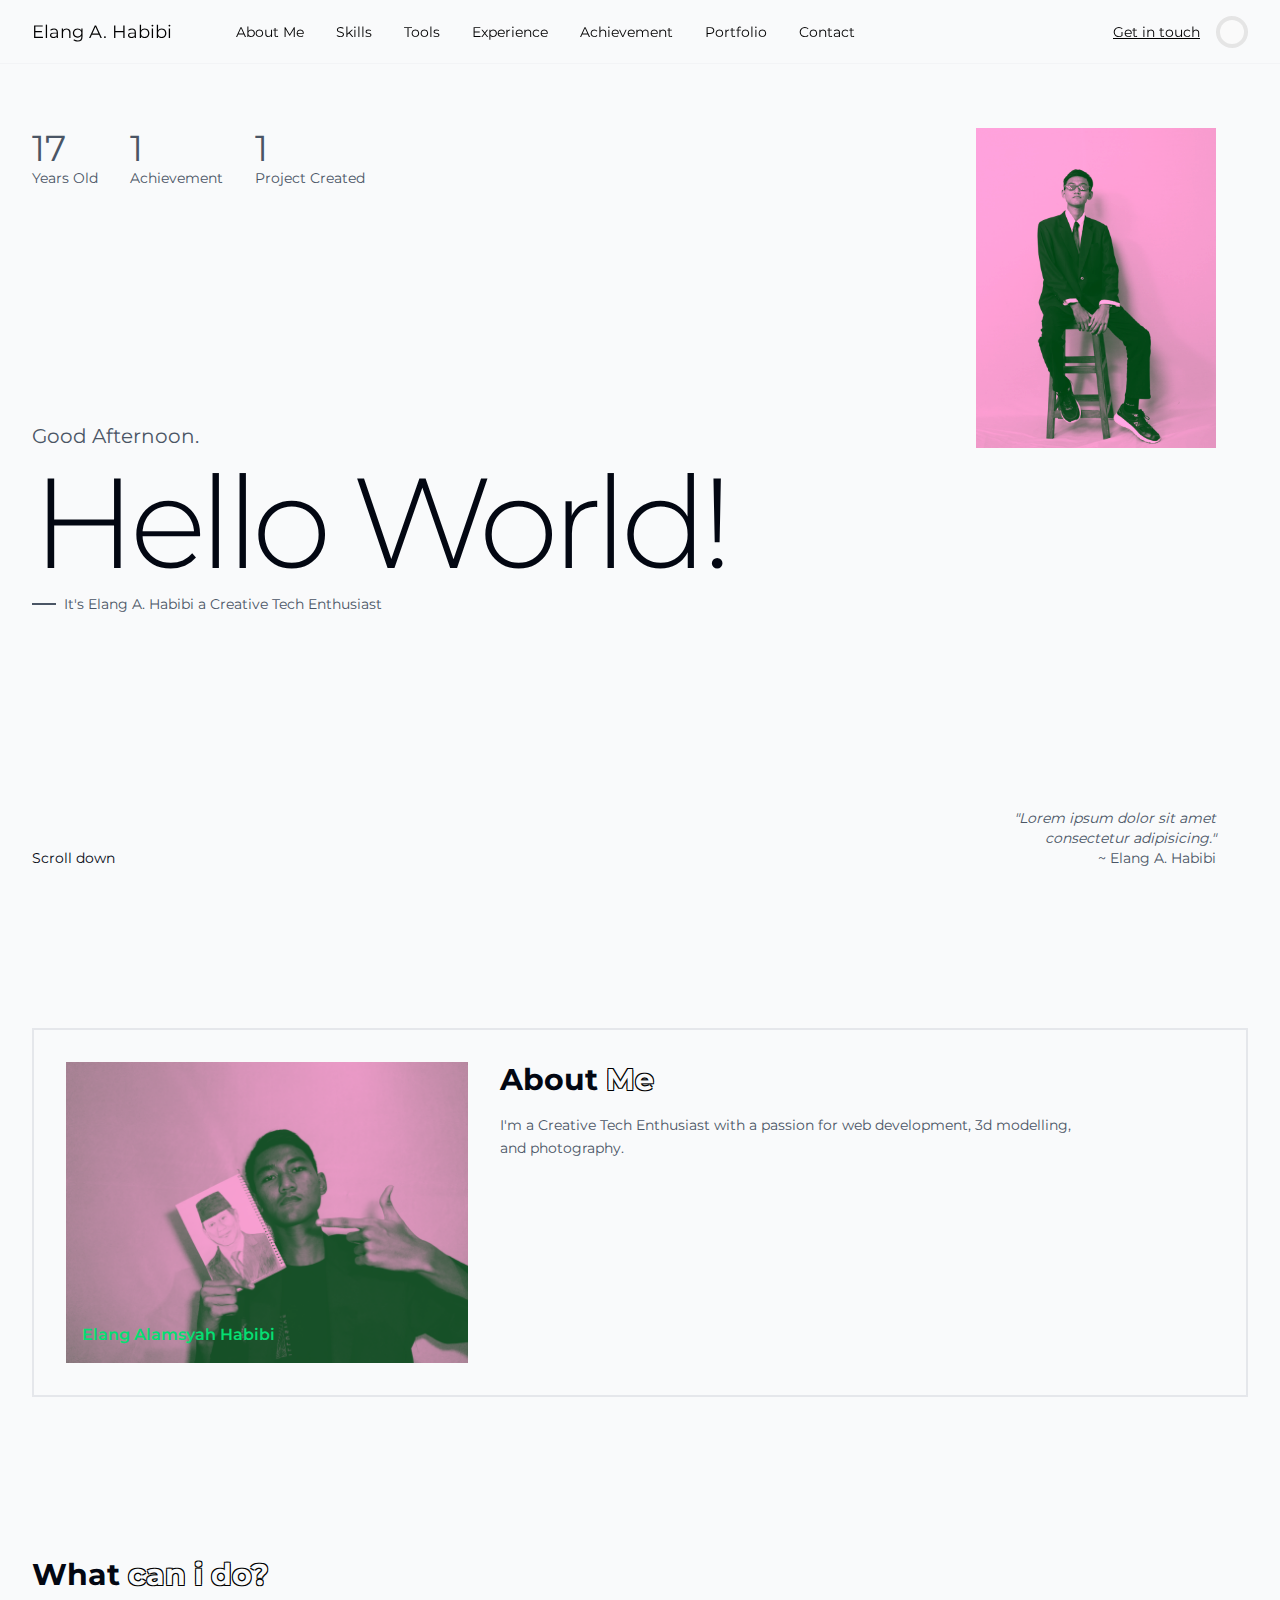
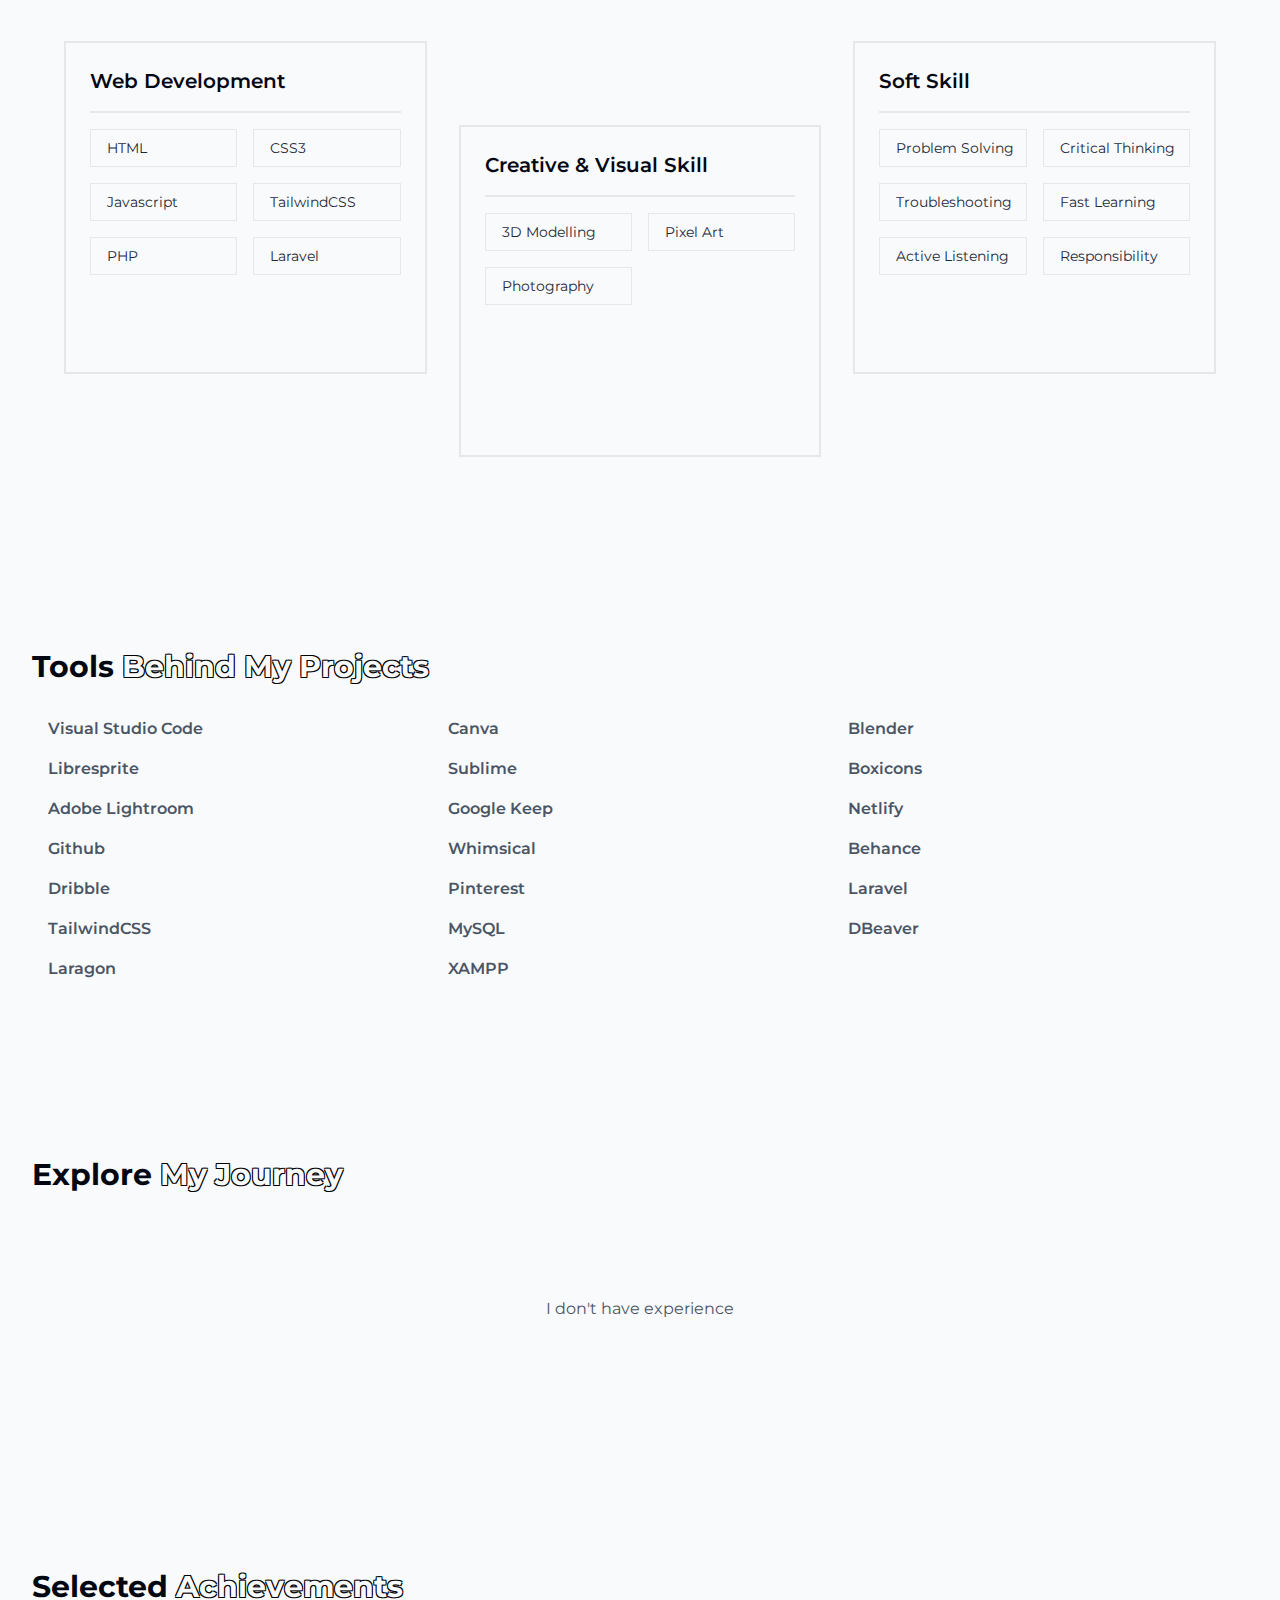
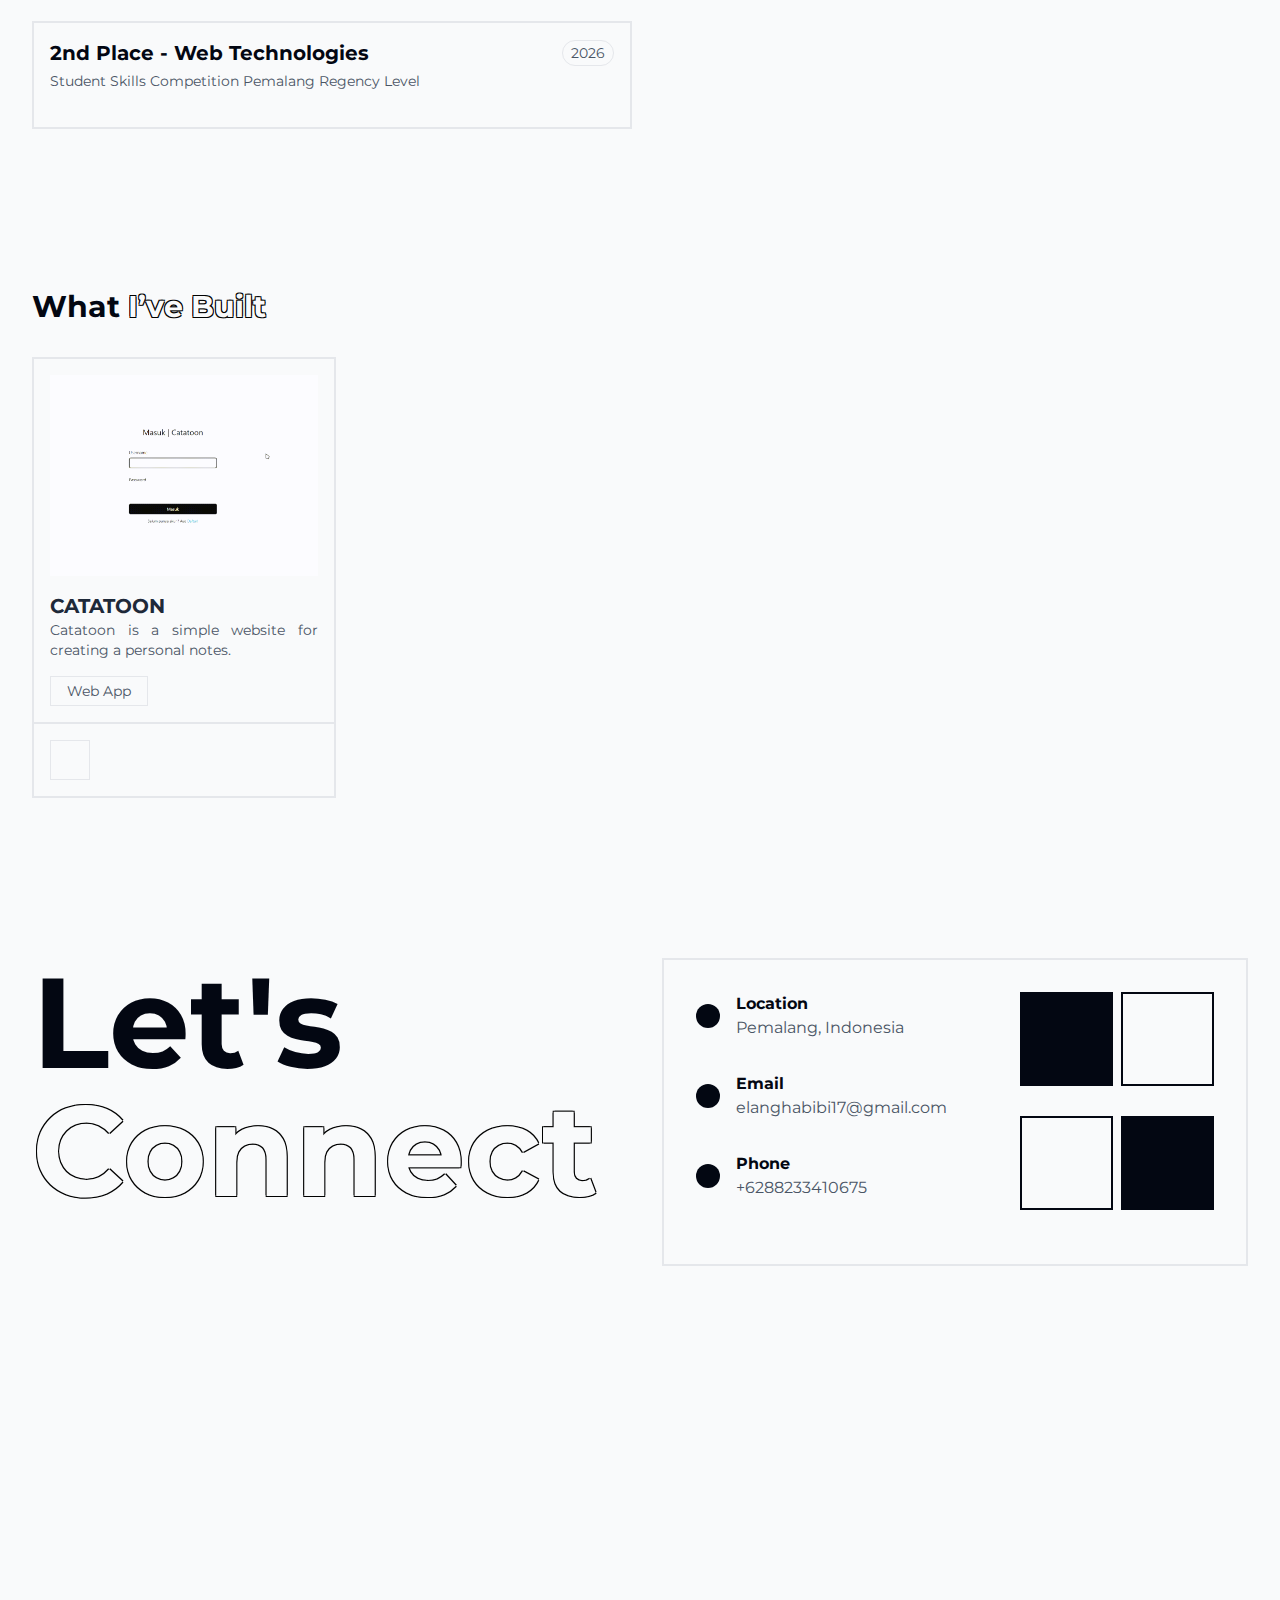
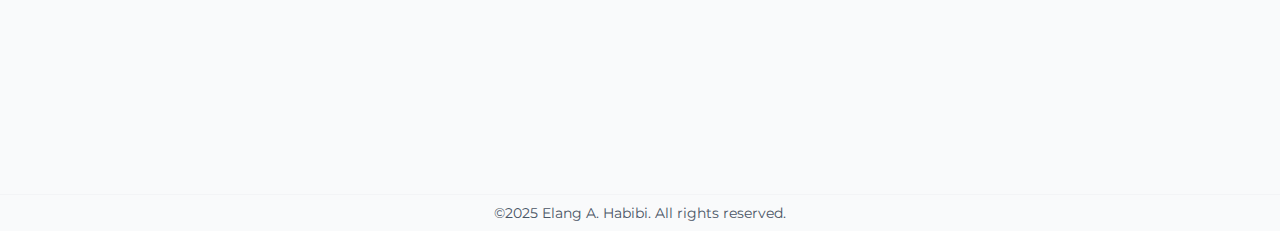
<file: index.html>
<!DOCTYPE html>
<html lang="en" class="scroll-smooth dark">
  <head>
    <meta charset="UTF-8" />
    <meta name="viewport" content="width=device-width, initial-scale=1.0" />
    <title>Portfolio | Elang Alamsyah Habibi</title>
    <link rel="stylesheet" href="./src/css/style.css" />
    <link
      rel="shortcut icon"
      href="./src/images/icon/favicon.ico"
      type="image/x-icon"
    />
    <link
      href="https://cdn.boxicons.com/3.0.6/fonts/basic/boxicons.min.css"
      rel="stylesheet"
    />
    <link
      href="https://cdn.boxicons.com/3.0.6/fonts/brands/boxicons-brands.min.css"
      rel="stylesheet"
    />
    <meta
      name="description"
      content="Portfolio Elang Alamsyah Habibi, a Creative Tech Enthusiast with a passion for web development,
      design, and photography. See my work here!"
    />
    <meta
      name="keywords"
      content="Portfolio Elang Alamsyah Habibi, Web Front End Developer, Elang Alamsyah Habibi, Elang Habibi, Elang A. Habibi, Elang, Portfolio, SMKN 1 Pemalang"
    />
    <meta name="author" content="Elang Alamsyah Habibi" />

    <!-- Open Graph -->
    <meta property="og:title" content="Elang Alamsyah Habibi">
    <meta property="og:description" content="Portfolio Elang Alamsyah Habibi, a Creative Tech Enthusiast with a passion for web development,
      design, and photography. See my work here!">
    <meta property="og:image" content="https://elanghabibi.netlify.app/src/images/elang-about.png">
    <meta property="og:url" content="https://elanghabibi.netlify.app">
    <meta property="og:type" content="website">
    <meta property="og:site_name" content="Elang Alamsyah Habibi">
  </head>
  <body class="bg-gray-50 dark:bg-gray-950 font-montserrat">
    <header
      class="fixed top-0 left-0 bg-gray-50/50 dark:bg-gray-950/50 dark:text-gray-50 backdrop-blur-xl flex w-full h-16"
      style="z-index: 100"
    >
      <div
        class="flex items-center justify-between w-full px-8 py-2 border-b border-gray-100 dark:border-gray-900"
      >
        <div class="flex items-center gap-16">
          <a href="#" class="text-lg"><h1>Elang A. Habibi</h1></a>
          <nav class="text-sm max-lg:hidden">
            <ul class="flex gap-8">
              <li><a href="#aboutMe" class="nav-link">About Me</a></li>
              <li><a href="#skills" class="nav-link">Skills</a></li>
              <li><a href="#tools" class="nav-link">Tools</a></li>
              <li><a href="#experience" class="nav-link">Experience</a></li>
              <li><a href="#achievement" class="nav-link">Achievement</a></li>
              <li><a href="#portfolio" class="nav-link">Portfolio</a></li>
              <li><a href="#contact" class="nav-link">Contact</a></li>
            </ul>
          </nav>
        </div>
        <div class="flex items-center gap-4">
          <a href="https://wa.me/6288233410675?text=Hi%20Elang!%2C%20I%20just%20visited%20your%20portfolio%20and%20Iam%20interested%20in%20learning%20more%20about%20your%20work!" target="_blank" class="flex w-fit items-center max-lg:hidden"
            ><p class="text-sm underline">Get in touch</p>
            <i class="bx bx-arrow-up-right-stroke text-xl"></i>
          </a>
          <button
            class="h-8 w-8 max-md:w-6 max-md:h-6 bg-neutral-200 dark:bg-neutral-600 rounded-full p-1 flex items-center justify-center relative cursor-pointer"
            id="toggleTheme"
          >
            <span
              class="flex items-center justify-center w-6 max-md:w-5 aspect-square bg-neutral-50 dark:bg-neutral-950 rounded-full"
              id="toggleCircle"
            ></span>
          </button>
          <button
            class="hidden max-lg:flex text-xl cursor-pointer"
            onclick="toggleMenu()"
          >
            <i class="bx bx-menu"></i>
          </button>
        </div>
      </div>
    </header>

    <!-- Nav Mobile -->
    <nav id="navMobile">
      <ul class="flex flex-col items-center gap-4 text-lg py-4">
        <li><a href="#aboutMe" class="nav-link">About Me</a></li>
        <li><a href="#skills" class="nav-link">Skills</a></li>
        <li><a href="#tools" class="nav-link">Tools</a></li>
        <li><a href="#experience" class="nav-link">Experience</a></li>
        <li><a href="#achievement" class="nav-link">Achievement</a></li>
        <li><a href="#portfolio" class="nav-link">Portfolio</a></li>
        <li><a href="#contact" class="nav-link">Contact</a></li>
      </ul>
    </nav>

    <main class="w-full flex flex-col gap-8">
      <!-- Hero Section -->
      <section
        class="w-full h-screen max-lg:h-fit px-8 max-lg:px-4 pt-16 flex max-lg:flex-col"
      >
        <div
          class="flex flex-col justify-between h-full py-8 max-lg:py-4 w-75/100 max-lg:w-full max-lg:gap-8"
        >
          <div class="flex gap-8 items-center w-fit">
            <div>
              <h3
                id="myAge"
                class="flex items-start relative text-4xl dark:text-gray-400 text-gray-600"
              >
                0
              </h3>
              <p class="text-gray-600 dark:text-gray-400 text-sm max-md:text-[12px]">Years Old</p>
            </div>
            <div>
              <h3
                class="flex items-start relative text-4xl dark:text-gray-400 text-gray-600"
              >
                <span id="achievementCount">0</span>
              </h3>
              <p class="text-gray-600 dark:text-gray-400 text-sm max-md:text-[12px]">
                Achievement
              </p>
            </div>
            <div>
              <h3
                class="flex items-start relative text-4xl dark:text-gray-400 text-gray-600"
              >
                <span id="projectCount">0</span>
              </h3>
              <p class="text-gray-600 dark:text-gray-400 text-sm max-md:text-[12px]">
                Project Created
              </p>
            </div>
          </div>

          <div class="w-fit flex flex-col gap-2">
            <h3 class="text-xl text-gray-600 dark:text-gray-400">
              Good <span id="ketWaktu"></span>.
            </h3>
            <h2
              class="text-9xl tracking-tighter font-light max-lg:text-8xl text-gray-950 dark:text-gray-50"
            >
              <span>Hello</span>
              <span class="inline max-lg:block">World!</span>
            </h2>
            <div
              class="relative before:content-[''] before:w-6 max-md:before:w-3 before:h-0.5 before:bg-gray-600 dark:before:bg-gray-400 before:absolute before:left-0 before:top-1/2 before:-translate-y-1/2 w-full"
            >
              <p class="ml-8 max-md:ml-4 text-sm max-md:text-[12px] text-gray-600 dark:text-gray-400">
                It's Elang A. Habibi a Creative Tech Enthusiast
              </p>
            </div>
          </div>

          <div
            class="flex gap-1 items-center w-fit max-lg:hidden text-gray-950 dark:text-gray-50"
          >
            <p class="text-sm">Scroll down</p>
            <i class="bx bx-arrow-down-stroke text-xl"></i>
          </div>
        </div>

        <div
          class="w-25/100 p-8 flex flex-col justify-between max-lg:w-full max-lg:p-4 max-lg:gap-4"
        >
          <div class="w-full contrast-125">
            <div class="w-full aspect-[3/4] overflow-hidden image-hover">
              <img
                class="w-full h-full object-cover"
                src="./src/images/elang-profile.png"
                alt="Photo Elang Alamsyah Habibi"
              />
            </div>
          </div>
          <div
            class="w-full text-right text-sm max-md:text-[12px] text-gray-600 dark:text-gray-400 max-lg:text-left"
          >
            <p>
              <i
                >&quot;Lorem ipsum dolor sit amet consectetur
                adipisicing.&quot;</i
              ><br />~ Elang A. Habibi
            </p>
          </div>
        </div>
      </section>
      <!-- End Hero Section -->

      <!-- About Me -->
      <section
        id="aboutMe"
        class="w-full h-fit p-8 max-lg:p-4 flex items-center"
      >
        <div
          class="w-fit h-fit flex p-8 max-lg:p-4 border-2 border-gray-200 dark:border-gray-900 gap-8 max-lg:flex-col max-lg:w-full"
        >
          <div
            class="w-35/100 h-fit aspect-[4/3] overflow-hidden relative max-lg:w-full image-hover"
          >
            <img
              class="w-full h-full object-cover"
              src="./src/images/elang-about.png"
              alt=""
            />
            <p class="absolute bottom-4 left-4 text-green-400 font-semibold">
              Elang Alamsyah Habibi
            </p>
          </div>

          <div class="flex flex-col gap-4 max-lg:gap-2 w-5/10 max-lg:w-full">
            <h3 class="text-3xl max-md:text-2xl font-bold">
              <span class="text-gray-950 dark:text-gray-50"> About </span>
              <span
                class="text-shadow-outline-1-light dark:text-shadow-outline-1-dark text-gray-50 dark:text-gray-950"
                >Me</span
              >
            </h3>
            <p
              class="w-full text-sm max-md:text-[12px] text-gray-600 dark:text-gray-400 leading-relaxed"
            >
              I'm a Creative Tech Enthusiast with a passion for web development,
              3d modelling, and photography.
            </p>
          </div>
        </div>
      </section>
      <!-- End About Me -->

      <!-- Skills -->
      <section
        id="skills"
        class="w-full h-fit p-8 flex items-center max-lg:p-4"
      >
        <div class="flex flex-col gap-4 w-full">
          <h3 class="text-3xl max-md:text-2xl font-bold">
            <span class="text-gray-950 dark:text-gray-50">What</span>
            <span
              class="text-shadow-outline-1-light dark:text-shadow-outline-1-dark text-gray-50 dark:text-gray-950"
              >can i do?</span
            >
          </h3>
          <div
            class="w-full h-120 max-lg:h-fit gap-8 p-8 max-lg:p-4 max-lg:gap-4 grid grid-cols-3 max-lg:grid-cols-1"
          >
            <!-- SKills 1 -->
            <div class="skills-card__container">
              <div class="skills-card">
                <h4 class="skills-card__title">Web Development</h4>
                <ul class="skills-card__list">
                  <li class="skill-box">
                    <i class="bxl bx-html5 text-xl"></i>
                    <p class="text-sm">HTML</p>
                  </li>
                  <li class="skill-box">
                    <i class="bxl bx-css3 text-xl"></i>
                    <p class="text-sm">CSS3</p>
                  </li>
                  <li class="skill-box">
                    <i class="bxl bx-javascript text-xl"></i>
                    <p class="text-sm">Javascript</p>
                  </li>
                  <li class="skill-box">
                    <i class="bxl bx-tailwind-css text-xl"></i>
                    <p class="text-sm">TailwindCSS</p>
                  </li>
                  <li class="skill-box">
                    <i class="bxl bx-php text-xl"></i>
                    <p class="text-sm">PHP</p>
                  </li>
                  <li class="skill-box">
                    <i class="bxl bx-laravel text-xl"></i>
                    <p class="text-sm">Laravel</p>
                  </li>
                </ul>
              </div>
            </div>
            <!-- End Skills 1 -->

            <!-- Skills 2 -->
            <div class="skills-card__container">
              <div class="skills-card">
                <h4 class="skills-card__title">Creative & Visual Skill</h4>
                <ul class="skills-card__list">
                  <li class="skill-box">
                    <i class="bx bx-cube text-xl"></i>
                    <p class="text-sm">3D Modelling</p>
                  </li>
                  <li class="skill-box">
                    <i class="bx bx-palette text-xl"></i>
                    <p class="text-sm">Pixel Art</p>
                  </li>
                  <li class="skill-box">
                    <i class="bx bx-camera text-xl"></i>
                    <p class="text-sm">Photography</p>
                  </li>
                </ul>
              </div>
            </div>
            <!-- End Skills 2 -->

            <!-- Skills 3 -->
            <div class="skills-card__container">
              <div class="skills-card">
                <h4 class="skills-card__title">Soft Skill</h4>
                <ul class="skills-card__list">
                  <li class="skill-box">
                    <i class="bx bx-extension text-xl"></i>
                    <p class="text-sm">Problem Solving</p>
                  </li>
                  <li class="skill-box">
                    <i class="bx bx-brain text-xl"></i>
                    <p class="text-sm">Critical Thinking</p>
                  </li>
                  <li class="skill-box">
                    <i class="bx bx-bug text-xl"></i>
                    <p class="text-sm">Troubleshooting</p>
                  </li>
                  <li class="skill-box">
                    <i class="bx bx-bolt text-xl"></i>
                    <p class="text-sm">Fast Learning</p>
                  </li>
                  <li class="skill-box">
                    <i class="bx bx-ear text-xl"></i>
                    <p class="text-sm">Active Listening</p>
                  </li>
                  <li class="skill-box">
                    <i class="bx bx-check-shield text-xl"></i>
                    <p class="text-sm">Responsibility</p>
                  </li>
                </ul>
              </div>
            </div>
            <!-- End Skills 3 -->
          </div>
        </div>
      </section>
      <!-- End Skills -->

      <!-- Tools -->
      <section id="tools" class="w-full h-fit p-8 max-lg:p-4 flex items-center">
        <div class="w-full h-fit flex flex-col gap-4">
          <h3 class="text-3xl max-md:text-2xl font-bold">
            <span class="text-gray-950 dark:text-gray-50"> Tools </span>
            <span
              class="text-shadow-outline-1-light dark:text-shadow-outline-1-dark text-gray-50 dark:text-gray-950"
              >Behind My Projects</span
            >
          </h3>
          <div class="w-full h-fit p-4">
            <ul class="tools-list">
              <li>Visual Studio Code</li>
              <li>Canva</li>
              <li>Blender</li>
              <li>Libresprite</li>
              <li>Sublime</li>
              <li>Boxicons</li>
              <li>Adobe Lightroom</li>
              <li>Google Keep</li>
              <li>Netlify</li>
              <li>Github</li>
              <li>Whimsical</li>
              <li>Behance</li>
              <li>Dribble</li>
              <li>Pinterest</li>
              <li>Laravel</li>
              <li>TailwindCSS</li>
              <li>MySQL</li>
              <li>DBeaver</li>
              <li>Laragon</li>
              <li>XAMPP</li>
            </ul>
          </div>
        </div>
      </section>
      <!-- End Tools -->

      <!-- Experience -->
      <section
        id="experience"
        class="w-full h-fit p-8 max-lg:p-4 flex items-center"
      >
        <div class="w-full h-fit flex flex-col gap-4">
          <h3 class="text-3xl max-md:text-2xl font-bold">
            <span class="text-gray-950 dark:text-gray-50"> Explore </span>
            <span
              class="text-shadow-outline-1-light dark:text-shadow-outline-1-dark text-gray-50 dark:text-gray-950"
              >My Journey</span
            >
          </h3>
          <div class="w-full h-50 p-4">
            <ul class="flex w-full h-full items-center justify-center">
              <li class="text-gray-600 dark:text-gray-400">
                I don't have experience
              </li>
            </ul>
          </div>
        </div>
      </section>
      <!-- End Experience -->

      <!-- Achievement -->
      <section
        id="achievement"
        class="w-full h-fit p-8 max-lg:p-4 flex items-center"
      >
        <div class="w-full h-fit flex flex-col gap-4">
          <h3 class="text-3xl max-md:text-2xl font-bold">
            <span class="text-gray-950 dark:text-gray-50"> Selected </span>
            <span
              class="text-shadow-outline-1-light dark:text-shadow-outline-1-dark text-gray-50 dark:text-gray-950"
              >Achievements</span
            >
          </h3>
          <div class="w-full grid grid-cols-2 max-lg:grid-cols-1 gap-4 max-lg:gap-2 max-lg:p-4">
            <div class="achievement-card w-full flex flex-col gap-1 h-fit p-4 border-2 border-gray-200 dark:border-gray-900">
              <div class="flex w-full items-center justify-between max-md:flex-col-reverse max-md:gap-2 max-md:items-start">
                <h4 class="text-xl max-md:text-[16px] max-md:text-md font-bold dark:text-gray-50 text-gray-950">2nd Place - Web Technologies</h4>
                <p class="text-sm max-md:text-[12px] border border-gray-200 dark:border-gray-950 rounded-full dark:text-gray-400 text-gray-600 px-2 py-0.5">2026</p>
              </div>

              <p class="text-sm max-md:text-[12px] text-gray-600 dark:text-gray-400">Student Skills Competition Pemalang Regency Level</p>

              <div class="mt-4">
                <!-- <a href="" target="_blank" class="hover:bg-pink-500 hover:text-green-200 gap-1 w-fit h-fit cursor-pointer text-sm flex items-center border px-4 py-2 border-gray-200 dark:border-gray-900 text-gray-600 dark:text-gray-400">View Certificate <i class="bx bx-chevron-right text-lg"></i></a> -->
              </div>
            </div>
          </div>
        </div>
      </section>
      <!-- End Achievement -->

      <!-- Portfolio -->
      <section
        id="portfolio"
        class="w-full h-fit p-8 max-lg:p-4 flex items-center"
      >
        <div class="w-full h-fit flex flex-col gap-8">
          <h3 class="text-3xl max-md:text-2xl font-bold">
            <span class="text-gray-950 dark:text-gray-50"> What </span>
            <span
              class="text-shadow-outline-1-light dark:text-shadow-outline-1-dark text-gray-50 dark:text-gray-950"
              >I’ve Built</span
            >
          </h3>
          <div
            class="grid grid-cols-4 w-full h-fit max-sm:grid-cols-1 max-md:grid-cols-2 max-lg:grid-cols-3 max-lg:gap-2 max-lg:p-4"
          >
  
            <!-- Project 1 -->
            <div class="portfolio-card">
              <div class="portfolio-card__header">
                <div class="portfolio-card__header-img image-hover">
                  <img src="./src/images/projects/catatoon.gif" alt="" />
                </div>
                <div class="w-full">
                  <h4 class="portfolio-card__title">CATATOON</h4>
                  <p class="portfolio-card__desc">
                    Catatoon is a simple website for creating a personal notes.
                  </p>
                  <div class="portfolio-card__category">
                    <p class="portfolio-card__category-list">Web App</p>
                  </div>
                </div>
              </div>
              <div class="portfolio-card__footer">
                <a class="portfolio-card__footer-social" href="https://github.com/elanghabibi/catatoon"
                  ><i class="bxl bx-github text-xl"></i
                ></a>
                <!-- <a class="portfolio-card__footer-button" href="http://catatoon.diskon.cloud"
                  >Demo <i class="bx bx-arrow-up-right-stroke"></i
                ></a> -->
              </div>
            </div>
            <!-- End Project 1 -->
          </div>
        </div>
      </section>
      <!-- End Portfolio -->

      <!-- Contact -->
      <section
        id="contact"
        class="w-full h-screen max-lg:h-fit p-8 max-md:p-4 flex items-center"
      >
        <div class="w-full h-full flex gap-16 max-md:gap-8 max-lg:flex-col">
          <div class="flex w-1/2 h-fit max-md:w-full">
            <h3 class="text-9xl max-md:text-2xl font-bold max-md:text-center">
              <span class="text-gray-950 dark:text-gray-50"> Let's </span>
              <span
                class="text-shadow-outline-1-light dark:text-shadow-outline-1-dark text-gray-50 dark:text-gray-950"
                >Connect</span
              >
            </h3>
          </div>
          <div class="w-full h-fit max-md:p-4">
            <div
              class="w-full h-fit border-2 border-gray-200 dark:border-gray-900 p-8 space-y-8 flex space-x-8 max-md:flex-col"
            >
              <div class="space-y-8 w-6/10 max-md:w-full">
                <!-- Location -->
                <div class="flex items-center space-x-4">
                  <i
                    class="bx bxs-location p-3 rounded-full bg-gray-950 text-gray-50 dark:bg-gray-50 dark:text-gray-950 text-lg"
                  ></i>
                  <div>
                    <h4
                      class="text-md text-gray-950 dark:text-gray-50 font-bold"
                    >
                      Location
                    </h4>
                    <p class="text-md text-gray-600 dark:text-gray-400">
                      Pemalang, Indonesia
                    </p>
                  </div>
                </div>

                <!-- Email -->
                <div class="flex items-center space-x-4">
                  <i
                    class="bx bxs-envelope p-3 rounded-full bg-gray-950 text-gray-50 dark:bg-gray-50 dark:text-gray-950 text-lg"
                  ></i>
                  <div>
                    <h4
                      class="text-md text-gray-950 font-bold dark:text-gray-50"
                    >
                      Email
                    </h4>
                    <p class="text-md text-gray-600 dark:text-gray-400">
                      <a
                        href="mailto:elanghabibi17@gmail.com"
                        target="_blank"
                        class="hover:underline"
                      >
                        elanghabibi17@gmail.com
                      </a>
                    </p>
                  </div>
                </div>

                <!-- Phone -->
                <div class="flex items-center space-x-4">
                  <i
                    class="bx bxs-phone p-3 rounded-full bg-gray-950 text-gray-50 dark:bg-gray-50 dark:text-gray-950 text-lg"
                  ></i>
                  <div>
                    <h4
                      class="text-md text-gray-950 font-bold dark:text-gray-50"
                    >
                      Phone
                    </h4>
                    <p class="text-md text-gray-600 dark:text-gray-400">
                      <a
                        href="https://wa.me/6288233410675?text=Hi%20Elang!%2C%20I%20just%20visited%20your%20portfolio%20and%20Iam%20interested%20in%20learning%20more%20about%20your%20work!"
                        target="_blank"
                        class="hover:underline"
                      >
                        +6288233410675
                      </a>
                    </p>
                  </div>
                </div>
              </div>
              <div class="w-4/10 grid grid-cols-2 gap-2 max-md:w-full">
                <a
                  href="https://www.instagram.com/eah.jpeg"
                  target="_blank"
                  class="w-full aspect-square flex items-center justify-center bg-gray-950 text-gray-50 dark:bg-gray-50 dark:text-gray-950"
                  ><i class="bxl bx-instagram text-8xl"></i
                ></a>
                <a
                  href="mailto:elanghabibi17@gmail.com"
                  target="_blank"
                  class="w-full aspect-square flex items-center justify-center text-gray-950 dark:text-gray-50 border-2 border-gray-950 dark:border-gray-900 hover:bg-pink-500 hover:text-green-200"
                  ><i class="bx bx-envelope text-8xl"></i
                ></a>
                <a
                  href="https://www.linkedin.com/in/elangalamsyahhabibi"
                  target="_blank"
                  class="w-full aspect-square flex items-center justify-center text-gray-950 dark:text-gray-50 border-2 border-gray-950 dark:border-gray-900 hover:bg-pink-500 hover:text-green-200"
                  ><i class="bxl bx-linkedin text-8xl"></i
                ></a>
                <a
                  href="https://github.com/elanghabibi"
                  target="_blank"
                  class="w-full aspect-square flex items-center justify-center bg-gray-950 text-gray-50 dark:bg-gray-50 dark:text-gray-950"
                  ><i class="bxl bx-github text-8xl"></i
                ></a>
              </div>
            </div>
          </div>
        </div>
      </section>

      <a id="goUp" href="#">
        <i class="bx bx-chevron-up"></i>
      </a>

      <footer class="border-t border-gray-100 dark:border-gray-900 flex justify-center w-full">
        <div class="py-2 text-gray-600 dark:border-gray-800 text-sm">
          <p>
            ©<span>2025</span> Elang A. Habibi. All rights
            reserved.
          </p>
        </div>
      </footer>
    </main>
  </body>
  <script src="./src/js/script.js"></script>
</html>
</file>
<file: src/css/style.css>
/*! tailwindcss v4.1.18 | MIT License | https://tailwindcss.com */
@layer properties;
@layer theme, base, components, utilities;
@layer theme {
  :root, :host {
    --font-sans: ui-sans-serif, system-ui, sans-serif, "Apple Color Emoji",
      "Segoe UI Emoji", "Segoe UI Symbol", "Noto Color Emoji";
    --font-mono: ui-monospace, SFMono-Regular, Menlo, Monaco, Consolas, "Liberation Mono",
      "Courier New", monospace;
    --color-green-200: oklch(92.5% 0.084 155.995);
    --color-green-400: oklch(79.2% 0.209 151.711);
    --color-fuchsia-50: oklch(97.7% 0.017 320.058);
    --color-pink-500: oklch(65.6% 0.241 354.308);
    --color-gray-50: oklch(98.5% 0.002 247.839);
    --color-gray-100: oklch(96.7% 0.003 264.542);
    --color-gray-200: oklch(92.8% 0.006 264.531);
    --color-gray-300: oklch(87.2% 0.01 258.338);
    --color-gray-400: oklch(70.7% 0.022 261.325);
    --color-gray-600: oklch(44.6% 0.03 256.802);
    --color-gray-700: oklch(37.3% 0.034 259.733);
    --color-gray-800: oklch(27.8% 0.033 256.848);
    --color-gray-900: oklch(21% 0.034 264.665);
    --color-gray-950: oklch(13% 0.028 261.692);
    --color-neutral-50: oklch(98.5% 0 0);
    --color-neutral-200: oklch(92.2% 0 0);
    --color-neutral-600: oklch(43.9% 0 0);
    --color-neutral-950: oklch(14.5% 0 0);
    --spacing: 0.25rem;
    --text-sm: 0.875rem;
    --text-sm--line-height: calc(1.25 / 0.875);
    --text-lg: 1.125rem;
    --text-lg--line-height: calc(1.75 / 1.125);
    --text-xl: 1.25rem;
    --text-xl--line-height: calc(1.75 / 1.25);
    --text-2xl: 1.5rem;
    --text-2xl--line-height: calc(2 / 1.5);
    --text-3xl: 1.875rem;
    --text-3xl--line-height: calc(2.25 / 1.875);
    --text-4xl: 2.25rem;
    --text-4xl--line-height: calc(2.5 / 2.25);
    --text-8xl: 6rem;
    --text-8xl--line-height: 1;
    --text-9xl: 8rem;
    --text-9xl--line-height: 1;
    --font-weight-light: 300;
    --font-weight-semibold: 600;
    --font-weight-bold: 700;
    --tracking-tighter: -0.05em;
    --leading-relaxed: 1.625;
    --radius-lg: 0.5rem;
    --ease-in-out: cubic-bezier(0.4, 0, 0.2, 1);
    --blur-xl: 24px;
    --default-transition-duration: 150ms;
    --default-transition-timing-function: cubic-bezier(0.4, 0, 0.2, 1);
    --default-font-family: var(--font-sans);
    --default-mono-font-family: var(--font-mono);
    --font-montserrat: "Montserrat";
  }
}
@layer base {
  *, ::after, ::before, ::backdrop, ::file-selector-button {
    box-sizing: border-box;
    margin: 0;
    padding: 0;
    border: 0 solid;
  }
  html, :host {
    line-height: 1.5;
    -webkit-text-size-adjust: 100%;
    tab-size: 4;
    font-family: var(--default-font-family, ui-sans-serif, system-ui, sans-serif, "Apple Color Emoji", "Segoe UI Emoji", "Segoe UI Symbol", "Noto Color Emoji");
    font-feature-settings: var(--default-font-feature-settings, normal);
    font-variation-settings: var(--default-font-variation-settings, normal);
    -webkit-tap-highlight-color: transparent;
  }
  hr {
    height: 0;
    color: inherit;
    border-top-width: 1px;
  }
  abbr:where([title]) {
    -webkit-text-decoration: underline dotted;
    text-decoration: underline dotted;
  }
  h1, h2, h3, h4, h5, h6 {
    font-size: inherit;
    font-weight: inherit;
  }
  a {
    color: inherit;
    -webkit-text-decoration: inherit;
    text-decoration: inherit;
  }
  b, strong {
    font-weight: bolder;
  }
  code, kbd, samp, pre {
    font-family: var(--default-mono-font-family, ui-monospace, SFMono-Regular, Menlo, Monaco, Consolas, "Liberation Mono", "Courier New", monospace);
    font-feature-settings: var(--default-mono-font-feature-settings, normal);
    font-variation-settings: var(--default-mono-font-variation-settings, normal);
    font-size: 1em;
  }
  small {
    font-size: 80%;
  }
  sub, sup {
    font-size: 75%;
    line-height: 0;
    position: relative;
    vertical-align: baseline;
  }
  sub {
    bottom: -0.25em;
  }
  sup {
    top: -0.5em;
  }
  table {
    text-indent: 0;
    border-color: inherit;
    border-collapse: collapse;
  }
  :-moz-focusring {
    outline: auto;
  }
  progress {
    vertical-align: baseline;
  }
  summary {
    display: list-item;
  }
  ol, ul, menu {
    list-style: none;
  }
  img, svg, video, canvas, audio, iframe, embed, object {
    display: block;
    vertical-align: middle;
  }
  img, video {
    max-width: 100%;
    height: auto;
  }
  button, input, select, optgroup, textarea, ::file-selector-button {
    font: inherit;
    font-feature-settings: inherit;
    font-variation-settings: inherit;
    letter-spacing: inherit;
    color: inherit;
    border-radius: 0;
    background-color: transparent;
    opacity: 1;
  }
  :where(select:is([multiple], [size])) optgroup {
    font-weight: bolder;
  }
  :where(select:is([multiple], [size])) optgroup option {
    padding-inline-start: 20px;
  }
  ::file-selector-button {
    margin-inline-end: 4px;
  }
  ::placeholder {
    opacity: 1;
  }
  @supports (not (-webkit-appearance: -apple-pay-button))  or (contain-intrinsic-size: 1px) {
    ::placeholder {
      color: currentcolor;
      @supports (color: color-mix(in lab, red, red)) {
        color: color-mix(in oklab, currentcolor 50%, transparent);
      }
    }
  }
  textarea {
    resize: vertical;
  }
  ::-webkit-search-decoration {
    -webkit-appearance: none;
  }
  ::-webkit-date-and-time-value {
    min-height: 1lh;
    text-align: inherit;
  }
  ::-webkit-datetime-edit {
    display: inline-flex;
  }
  ::-webkit-datetime-edit-fields-wrapper {
    padding: 0;
  }
  ::-webkit-datetime-edit, ::-webkit-datetime-edit-year-field, ::-webkit-datetime-edit-month-field, ::-webkit-datetime-edit-day-field, ::-webkit-datetime-edit-hour-field, ::-webkit-datetime-edit-minute-field, ::-webkit-datetime-edit-second-field, ::-webkit-datetime-edit-millisecond-field, ::-webkit-datetime-edit-meridiem-field {
    padding-block: 0;
  }
  ::-webkit-calendar-picker-indicator {
    line-height: 1;
  }
  :-moz-ui-invalid {
    box-shadow: none;
  }
  button, input:where([type="button"], [type="reset"], [type="submit"]), ::file-selector-button {
    appearance: button;
  }
  ::-webkit-inner-spin-button, ::-webkit-outer-spin-button {
    height: auto;
  }
  [hidden]:where(:not([hidden="until-found"])) {
    display: none !important;
  }
}
@layer utilities {
  .absolute {
    position: absolute;
  }
  .fixed {
    position: fixed;
  }
  .relative {
    position: relative;
  }
  .top-0 {
    top: calc(var(--spacing) * 0);
  }
  .bottom-4 {
    bottom: calc(var(--spacing) * 4);
  }
  .left-0 {
    left: calc(var(--spacing) * 0);
  }
  .left-4 {
    left: calc(var(--spacing) * 4);
  }
  .mt-4 {
    margin-top: calc(var(--spacing) * 4);
  }
  .ml-8 {
    margin-left: calc(var(--spacing) * 8);
  }
  .flex {
    display: flex;
  }
  .grid {
    display: grid;
  }
  .hidden {
    display: none;
  }
  .inline {
    display: inline;
  }
  .aspect-\[3\/4\] {
    aspect-ratio: 3/4;
  }
  .aspect-\[4\/3\] {
    aspect-ratio: 4/3;
  }
  .aspect-square {
    aspect-ratio: 1 / 1;
  }
  .h-8 {
    height: calc(var(--spacing) * 8);
  }
  .h-16 {
    height: calc(var(--spacing) * 16);
  }
  .h-50 {
    height: calc(var(--spacing) * 50);
  }
  .h-120 {
    height: calc(var(--spacing) * 120);
  }
  .h-fit {
    height: fit-content;
  }
  .h-full {
    height: 100%;
  }
  .h-screen {
    height: 100vh;
  }
  .w-1\/2 {
    width: calc(1/2 * 100%);
  }
  .w-4\/10 {
    width: calc(4/10 * 100%);
  }
  .w-5\/10 {
    width: calc(5/10 * 100%);
  }
  .w-6 {
    width: calc(var(--spacing) * 6);
  }
  .w-6\/10 {
    width: calc(6/10 * 100%);
  }
  .w-8 {
    width: calc(var(--spacing) * 8);
  }
  .w-25\/100 {
    width: calc(25/100 * 100%);
  }
  .w-35\/100 {
    width: calc(35/100 * 100%);
  }
  .w-75\/100 {
    width: calc(75/100 * 100%);
  }
  .w-fit {
    width: fit-content;
  }
  .w-full {
    width: 100%;
  }
  .cursor-pointer {
    cursor: pointer;
  }
  .grid-cols-2 {
    grid-template-columns: repeat(2, minmax(0, 1fr));
  }
  .grid-cols-3 {
    grid-template-columns: repeat(3, minmax(0, 1fr));
  }
  .grid-cols-4 {
    grid-template-columns: repeat(4, minmax(0, 1fr));
  }
  .flex-col {
    flex-direction: column;
  }
  .items-center {
    align-items: center;
  }
  .items-start {
    align-items: flex-start;
  }
  .justify-between {
    justify-content: space-between;
  }
  .justify-center {
    justify-content: center;
  }
  .gap-1 {
    gap: calc(var(--spacing) * 1);
  }
  .gap-2 {
    gap: calc(var(--spacing) * 2);
  }
  .gap-4 {
    gap: calc(var(--spacing) * 4);
  }
  .gap-8 {
    gap: calc(var(--spacing) * 8);
  }
  .gap-16 {
    gap: calc(var(--spacing) * 16);
  }
  .space-y-8 {
    :where(& > :not(:last-child)) {
      --tw-space-y-reverse: 0;
      margin-block-start: calc(calc(var(--spacing) * 8) * var(--tw-space-y-reverse));
      margin-block-end: calc(calc(var(--spacing) * 8) * calc(1 - var(--tw-space-y-reverse)));
    }
  }
  .space-x-4 {
    :where(& > :not(:last-child)) {
      --tw-space-x-reverse: 0;
      margin-inline-start: calc(calc(var(--spacing) * 4) * var(--tw-space-x-reverse));
      margin-inline-end: calc(calc(var(--spacing) * 4) * calc(1 - var(--tw-space-x-reverse)));
    }
  }
  .space-x-8 {
    :where(& > :not(:last-child)) {
      --tw-space-x-reverse: 0;
      margin-inline-start: calc(calc(var(--spacing) * 8) * var(--tw-space-x-reverse));
      margin-inline-end: calc(calc(var(--spacing) * 8) * calc(1 - var(--tw-space-x-reverse)));
    }
  }
  .overflow-hidden {
    overflow: hidden;
  }
  .scroll-smooth {
    scroll-behavior: smooth;
  }
  .rounded-full {
    border-radius: calc(infinity * 1px);
  }
  .border {
    border-style: var(--tw-border-style);
    border-width: 1px;
  }
  .border-2 {
    border-style: var(--tw-border-style);
    border-width: 2px;
  }
  .border-t {
    border-top-style: var(--tw-border-style);
    border-top-width: 1px;
  }
  .border-b {
    border-bottom-style: var(--tw-border-style);
    border-bottom-width: 1px;
  }
  .border-gray-100 {
    border-color: var(--color-gray-100);
  }
  .border-gray-200 {
    border-color: var(--color-gray-200);
  }
  .border-gray-950 {
    border-color: var(--color-gray-950);
  }
  .bg-gray-50 {
    background-color: var(--color-gray-50);
  }
  .bg-gray-50\/50 {
    background-color: color-mix(in srgb, oklch(98.5% 0.002 247.839) 50%, transparent);
    @supports (color: color-mix(in lab, red, red)) {
      background-color: color-mix(in oklab, var(--color-gray-50) 50%, transparent);
    }
  }
  .bg-gray-950 {
    background-color: var(--color-gray-950);
  }
  .bg-neutral-50 {
    background-color: var(--color-neutral-50);
  }
  .bg-neutral-200 {
    background-color: var(--color-neutral-200);
  }
  .object-cover {
    object-fit: cover;
  }
  .p-1 {
    padding: calc(var(--spacing) * 1);
  }
  .p-3 {
    padding: calc(var(--spacing) * 3);
  }
  .p-4 {
    padding: calc(var(--spacing) * 4);
  }
  .p-8 {
    padding: calc(var(--spacing) * 8);
  }
  .px-2 {
    padding-inline: calc(var(--spacing) * 2);
  }
  .px-4 {
    padding-inline: calc(var(--spacing) * 4);
  }
  .px-8 {
    padding-inline: calc(var(--spacing) * 8);
  }
  .py-0\.5 {
    padding-block: calc(var(--spacing) * 0.5);
  }
  .py-2 {
    padding-block: calc(var(--spacing) * 2);
  }
  .py-4 {
    padding-block: calc(var(--spacing) * 4);
  }
  .py-8 {
    padding-block: calc(var(--spacing) * 8);
  }
  .pt-16 {
    padding-top: calc(var(--spacing) * 16);
  }
  .text-right {
    text-align: right;
  }
  .font-montserrat {
    font-family: var(--font-montserrat);
  }
  .text-3xl {
    font-size: var(--text-3xl);
    line-height: var(--tw-leading, var(--text-3xl--line-height));
  }
  .text-4xl {
    font-size: var(--text-4xl);
    line-height: var(--tw-leading, var(--text-4xl--line-height));
  }
  .text-8xl {
    font-size: var(--text-8xl);
    line-height: var(--tw-leading, var(--text-8xl--line-height));
  }
  .text-9xl {
    font-size: var(--text-9xl);
    line-height: var(--tw-leading, var(--text-9xl--line-height));
  }
  .text-lg {
    font-size: var(--text-lg);
    line-height: var(--tw-leading, var(--text-lg--line-height));
  }
  .text-sm {
    font-size: var(--text-sm);
    line-height: var(--tw-leading, var(--text-sm--line-height));
  }
  .text-xl {
    font-size: var(--text-xl);
    line-height: var(--tw-leading, var(--text-xl--line-height));
  }
  .leading-relaxed {
    --tw-leading: var(--leading-relaxed);
    line-height: var(--leading-relaxed);
  }
  .font-bold {
    --tw-font-weight: var(--font-weight-bold);
    font-weight: var(--font-weight-bold);
  }
  .font-light {
    --tw-font-weight: var(--font-weight-light);
    font-weight: var(--font-weight-light);
  }
  .font-semibold {
    --tw-font-weight: var(--font-weight-semibold);
    font-weight: var(--font-weight-semibold);
  }
  .tracking-tighter {
    --tw-tracking: var(--tracking-tighter);
    letter-spacing: var(--tracking-tighter);
  }
  .text-gray-50 {
    color: var(--color-gray-50);
  }
  .text-gray-600 {
    color: var(--color-gray-600);
  }
  .text-gray-950 {
    color: var(--color-gray-950);
  }
  .text-green-400 {
    color: var(--color-green-400);
  }
  .underline {
    text-decoration-line: underline;
  }
  .contrast-125 {
    --tw-contrast: contrast(125%);
    filter: var(--tw-blur,) var(--tw-brightness,) var(--tw-contrast,) var(--tw-grayscale,) var(--tw-hue-rotate,) var(--tw-invert,) var(--tw-saturate,) var(--tw-sepia,) var(--tw-drop-shadow,);
  }
  .backdrop-blur-xl {
    --tw-backdrop-blur: blur(var(--blur-xl));
    -webkit-backdrop-filter: var(--tw-backdrop-blur,) var(--tw-backdrop-brightness,) var(--tw-backdrop-contrast,) var(--tw-backdrop-grayscale,) var(--tw-backdrop-hue-rotate,) var(--tw-backdrop-invert,) var(--tw-backdrop-opacity,) var(--tw-backdrop-saturate,) var(--tw-backdrop-sepia,);
    backdrop-filter: var(--tw-backdrop-blur,) var(--tw-backdrop-brightness,) var(--tw-backdrop-contrast,) var(--tw-backdrop-grayscale,) var(--tw-backdrop-hue-rotate,) var(--tw-backdrop-invert,) var(--tw-backdrop-opacity,) var(--tw-backdrop-saturate,) var(--tw-backdrop-sepia,);
  }
  .before\:absolute {
    &::before {
      content: var(--tw-content);
      position: absolute;
    }
  }
  .before\:top-1\/2 {
    &::before {
      content: var(--tw-content);
      top: calc(1/2 * 100%);
    }
  }
  .before\:left-0 {
    &::before {
      content: var(--tw-content);
      left: calc(var(--spacing) * 0);
    }
  }
  .before\:h-0\.5 {
    &::before {
      content: var(--tw-content);
      height: calc(var(--spacing) * 0.5);
    }
  }
  .before\:w-6 {
    &::before {
      content: var(--tw-content);
      width: calc(var(--spacing) * 6);
    }
  }
  .before\:-translate-y-1\/2 {
    &::before {
      content: var(--tw-content);
      --tw-translate-y: calc(calc(1/2 * 100%) * -1);
      translate: var(--tw-translate-x) var(--tw-translate-y);
    }
  }
  .before\:bg-gray-600 {
    &::before {
      content: var(--tw-content);
      background-color: var(--color-gray-600);
    }
  }
  .before\:content-\[\'\'\] {
    &::before {
      --tw-content: '';
      content: var(--tw-content);
    }
  }
  .hover\:bg-pink-500 {
    &:hover {
      @media (hover: hover) {
        background-color: var(--color-pink-500);
      }
    }
  }
  .hover\:text-green-200 {
    &:hover {
      @media (hover: hover) {
        color: var(--color-green-200);
      }
    }
  }
  .hover\:underline {
    &:hover {
      @media (hover: hover) {
        text-decoration-line: underline;
      }
    }
  }
  .max-lg\:block {
    @media (width < 64rem) {
      display: block;
    }
  }
  .max-lg\:flex {
    @media (width < 64rem) {
      display: flex;
    }
  }
  .max-lg\:hidden {
    @media (width < 64rem) {
      display: none;
    }
  }
  .max-lg\:h-fit {
    @media (width < 64rem) {
      height: fit-content;
    }
  }
  .max-lg\:w-full {
    @media (width < 64rem) {
      width: 100%;
    }
  }
  .max-lg\:grid-cols-1 {
    @media (width < 64rem) {
      grid-template-columns: repeat(1, minmax(0, 1fr));
    }
  }
  .max-lg\:grid-cols-3 {
    @media (width < 64rem) {
      grid-template-columns: repeat(3, minmax(0, 1fr));
    }
  }
  .max-lg\:flex-col {
    @media (width < 64rem) {
      flex-direction: column;
    }
  }
  .max-lg\:gap-2 {
    @media (width < 64rem) {
      gap: calc(var(--spacing) * 2);
    }
  }
  .max-lg\:gap-4 {
    @media (width < 64rem) {
      gap: calc(var(--spacing) * 4);
    }
  }
  .max-lg\:gap-8 {
    @media (width < 64rem) {
      gap: calc(var(--spacing) * 8);
    }
  }
  .max-lg\:p-4 {
    @media (width < 64rem) {
      padding: calc(var(--spacing) * 4);
    }
  }
  .max-lg\:px-4 {
    @media (width < 64rem) {
      padding-inline: calc(var(--spacing) * 4);
    }
  }
  .max-lg\:py-4 {
    @media (width < 64rem) {
      padding-block: calc(var(--spacing) * 4);
    }
  }
  .max-lg\:text-left {
    @media (width < 64rem) {
      text-align: left;
    }
  }
  .max-lg\:text-8xl {
    @media (width < 64rem) {
      font-size: var(--text-8xl);
      line-height: var(--tw-leading, var(--text-8xl--line-height));
    }
  }
  .max-md\:ml-4 {
    @media (width < 48rem) {
      margin-left: calc(var(--spacing) * 4);
    }
  }
  .max-md\:h-6 {
    @media (width < 48rem) {
      height: calc(var(--spacing) * 6);
    }
  }
  .max-md\:w-5 {
    @media (width < 48rem) {
      width: calc(var(--spacing) * 5);
    }
  }
  .max-md\:w-6 {
    @media (width < 48rem) {
      width: calc(var(--spacing) * 6);
    }
  }
  .max-md\:w-full {
    @media (width < 48rem) {
      width: 100%;
    }
  }
  .max-md\:grid-cols-2 {
    @media (width < 48rem) {
      grid-template-columns: repeat(2, minmax(0, 1fr));
    }
  }
  .max-md\:flex-col {
    @media (width < 48rem) {
      flex-direction: column;
    }
  }
  .max-md\:flex-col-reverse {
    @media (width < 48rem) {
      flex-direction: column-reverse;
    }
  }
  .max-md\:items-start {
    @media (width < 48rem) {
      align-items: flex-start;
    }
  }
  .max-md\:gap-2 {
    @media (width < 48rem) {
      gap: calc(var(--spacing) * 2);
    }
  }
  .max-md\:gap-8 {
    @media (width < 48rem) {
      gap: calc(var(--spacing) * 8);
    }
  }
  .max-md\:p-4 {
    @media (width < 48rem) {
      padding: calc(var(--spacing) * 4);
    }
  }
  .max-md\:text-center {
    @media (width < 48rem) {
      text-align: center;
    }
  }
  .max-md\:text-2xl {
    @media (width < 48rem) {
      font-size: var(--text-2xl);
      line-height: var(--tw-leading, var(--text-2xl--line-height));
    }
  }
  .max-md\:text-\[12px\] {
    @media (width < 48rem) {
      font-size: 12px;
    }
  }
  .max-md\:text-\[16px\] {
    @media (width < 48rem) {
      font-size: 16px;
    }
  }
  .max-md\:before\:w-3 {
    @media (width < 48rem) {
      &::before {
        content: var(--tw-content);
        width: calc(var(--spacing) * 3);
      }
    }
  }
  .max-sm\:grid-cols-1 {
    @media (width < 40rem) {
      grid-template-columns: repeat(1, minmax(0, 1fr));
    }
  }
  .dark\:border-gray-800 {
    &:where(.dark, .dark *) {
      border-color: var(--color-gray-800);
    }
  }
  .dark\:border-gray-900 {
    &:where(.dark, .dark *) {
      border-color: var(--color-gray-900);
    }
  }
  .dark\:border-gray-950 {
    &:where(.dark, .dark *) {
      border-color: var(--color-gray-950);
    }
  }
  .dark\:bg-gray-50 {
    &:where(.dark, .dark *) {
      background-color: var(--color-gray-50);
    }
  }
  .dark\:bg-gray-950 {
    &:where(.dark, .dark *) {
      background-color: var(--color-gray-950);
    }
  }
  .dark\:bg-gray-950\/50 {
    &:where(.dark, .dark *) {
      background-color: color-mix(in srgb, oklch(13% 0.028 261.692) 50%, transparent);
      @supports (color: color-mix(in lab, red, red)) {
        background-color: color-mix(in oklab, var(--color-gray-950) 50%, transparent);
      }
    }
  }
  .dark\:bg-neutral-600 {
    &:where(.dark, .dark *) {
      background-color: var(--color-neutral-600);
    }
  }
  .dark\:bg-neutral-950 {
    &:where(.dark, .dark *) {
      background-color: var(--color-neutral-950);
    }
  }
  .dark\:text-gray-50 {
    &:where(.dark, .dark *) {
      color: var(--color-gray-50);
    }
  }
  .dark\:text-gray-400 {
    &:where(.dark, .dark *) {
      color: var(--color-gray-400);
    }
  }
  .dark\:text-gray-950 {
    &:where(.dark, .dark *) {
      color: var(--color-gray-950);
    }
  }
  .dark\:before\:bg-gray-400 {
    &:where(.dark, .dark *) {
      &::before {
        content: var(--tw-content);
        background-color: var(--color-gray-400);
      }
    }
  }
}
* {
  transition: all 0.3s ease-in-out;
}
@font-face {
  font-family: "Montserrat";
  src: url("../fonts/Montserrat-VariableFont_wght.ttf");
}
#navMobile {
  pointer-events: none;
  position: fixed;
  top: calc(var(--spacing) * 10);
  right: calc(var(--spacing) * 0);
  z-index: 40;
  --tw-translate-x: calc(var(--spacing) * 20);
  translate: var(--tw-translate-x) var(--tw-translate-y);
  border-bottom-left-radius: var(--radius-lg);
  border-style: var(--tw-border-style);
  border-width: 1px;
  border-bottom-style: var(--tw-border-style);
  border-bottom-width: 1px;
  border-left-style: var(--tw-border-style);
  border-left-width: 1px;
  border-color: var(--color-gray-100);
  background-color: color-mix(in srgb, oklch(98.5% 0.002 247.839) 50%, transparent);
  @supports (color: color-mix(in lab, red, red)) {
    background-color: color-mix(in oklab, var(--color-gray-50) 50%, transparent);
  }
  padding: calc(var(--spacing) * 8);
  color: var(--color-gray-700);
  opacity: 0%;
  --tw-backdrop-blur: blur(var(--blur-xl));
  -webkit-backdrop-filter: var(--tw-backdrop-blur,) var(--tw-backdrop-brightness,) var(--tw-backdrop-contrast,) var(--tw-backdrop-grayscale,) var(--tw-backdrop-hue-rotate,) var(--tw-backdrop-invert,) var(--tw-backdrop-opacity,) var(--tw-backdrop-saturate,) var(--tw-backdrop-sepia,);
  backdrop-filter: var(--tw-backdrop-blur,) var(--tw-backdrop-brightness,) var(--tw-backdrop-contrast,) var(--tw-backdrop-grayscale,) var(--tw-backdrop-hue-rotate,) var(--tw-backdrop-invert,) var(--tw-backdrop-opacity,) var(--tw-backdrop-saturate,) var(--tw-backdrop-sepia,);
  transition-property: all;
  transition-timing-function: var(--tw-ease, var(--default-transition-timing-function));
  transition-duration: var(--tw-duration, var(--default-transition-duration));
  --tw-duration: 300ms;
  transition-duration: 300ms;
  --tw-ease: var(--ease-in-out);
  transition-timing-function: var(--ease-in-out);
  &:where(.dark, .dark *) {
    border-color: var(--color-gray-900);
  }
  &:where(.dark, .dark *) {
    background-color: color-mix(in srgb, oklch(13% 0.028 261.692) 50%, transparent);
    @supports (color: color-mix(in lab, red, red)) {
      background-color: color-mix(in oklab, var(--color-gray-950) 50%, transparent);
    }
  }
  &:where(.dark, .dark *) {
    color: var(--color-gray-50);
  }
  &:where(.dark, .dark *) {
    color: var(--color-gray-300);
  }
}
#navMobile.active {
  pointer-events: auto;
  --tw-translate-x: calc(var(--spacing) * 0);
  translate: var(--tw-translate-x) var(--tw-translate-y);
  opacity: 100%;
}
.text-shadow-outline-1-light {
  text-shadow: 1px 1px 0 var(--tw-text-shadow-color, #000), -1px -1px 0 var(--tw-text-shadow-color, #000), 1px -1px 0 var(--tw-text-shadow-color, #000), -1px 1px 0 var(--tw-text-shadow-color, #000);
}
.dark\:text-shadow-outline-1-dark:where(.dark, .dark *) {
  text-shadow: 1px 1px 0 var(--tw-text-shadow-color, #fff), -1px -1px 0 var(--tw-text-shadow-color, #fff), 1px -1px 0 var(--tw-text-shadow-color, #fff), -1px 1px 0 var(--tw-text-shadow-color, #fff);
}
.skills-card__container {
  display: flex;
  height: 100%;
  width: 100%;
}
.skills-card__container:nth-child(odd) {
  align-items: flex-start;
}
.skills-card__container:nth-child(2n) {
  align-items: flex-end;
}
.skills-card__container {
  @media (width < 64rem) {
    height: fit-content;
  }
}
.skills-card__container:nth-child(odd), .skills-card__container:nth-child(2n) {
  @media (width < 64rem) {
    align-items: flex-start;
  }
}
.skills-card {
  display: flex;
  height: calc(4/5 * 100%);
  width: 100%;
  flex-direction: column;
  gap: calc(var(--spacing) * 4);
  border-style: var(--tw-border-style);
  border-width: 2px;
  border-color: var(--color-gray-200);
  padding: calc(var(--spacing) * 6);
  @media (width < 64rem) {
    height: 100%;
  }
}
.dark .skills-card {
  border-color: var(--color-gray-900);
}
.skills-card__list {
  display: grid;
  width: 100%;
  grid-template-columns: repeat(2, minmax(0, 1fr));
  gap: calc(var(--spacing) * 4);
  @media (width < 48rem) {
    grid-template-columns: repeat(1, minmax(0, 1fr));
  }
}
.skills-card__title {
  border-bottom-style: var(--tw-border-style);
  border-bottom-width: 2px;
  border-color: var(--color-gray-200);
  padding-bottom: calc(var(--spacing) * 4);
  font-size: var(--text-xl);
  line-height: var(--tw-leading, var(--text-xl--line-height));
  --tw-font-weight: var(--font-weight-semibold);
  font-weight: var(--font-weight-semibold);
  color: var(--color-gray-950);
  @media (width < 48rem) {
    font-size: 18px;
  }
}
.dark .skills-card__title {
  border-color: var(--color-gray-900);
  color: var(--color-fuchsia-50);
}
.skill-box {
  display: flex;
  align-items: center;
  gap: calc(var(--spacing) * 2);
  border-style: var(--tw-border-style);
  border-width: 1px;
  border-color: var(--color-gray-200);
  padding: calc(var(--spacing) * 2);
  color: var(--color-gray-800);
  &:hover {
    @media (hover: hover) {
      background-color: var(--color-pink-500);
    }
  }
  &:hover {
    @media (hover: hover) {
      color: var(--color-green-200);
    }
  }
}
.dark .skill-box {
  border-color: var(--color-gray-800);
  color: var(--color-gray-200);
}
.tools-list {
  display: grid;
  grid-template-columns: repeat(3, minmax(0, 1fr));
  gap: calc(var(--spacing) * 4);
  --tw-font-weight: var(--font-weight-semibold);
  font-weight: var(--font-weight-semibold);
  color: var(--color-gray-600);
  @media (width < 40rem) {
    grid-template-columns: repeat(2, minmax(0, 1fr));
  }
}
.dark .tools-list {
  color: var(--color-gray-400);
}
.portfolio-card {
  width: 100%;
  border-style: var(--tw-border-style);
  border-width: 2px;
  border-color: var(--color-gray-200);
  &:where(.dark, .dark *) {
    border-color: var(--color-gray-900);
  }
}
.portfolio-card__header {
  display: flex;
  height: fit-content;
  width: 100%;
  flex-direction: column;
  gap: calc(var(--spacing) * 4);
  padding: calc(var(--spacing) * 4);
}
.portfolio-card__header-img {
  aspect-ratio: 4/3;
  width: 100%;
  overflow: hidden;
}
.portfolio-card__header-img img {
  height: 100%;
  width: 100%;
  object-fit: cover;
}
.portfolio-card__title {
  font-size: var(--text-xl);
  line-height: var(--tw-leading, var(--text-xl--line-height));
  --tw-font-weight: var(--font-weight-bold);
  font-weight: var(--font-weight-bold);
  color: var(--color-gray-800);
  &:where(.dark, .dark *) {
    color: var(--color-gray-50);
  }
}
.portfolio-card__desc {
  text-align: justify;
  font-size: var(--text-sm);
  line-height: var(--tw-leading, var(--text-sm--line-height));
  color: var(--color-gray-600);
  &:where(.dark, .dark *) {
    color: var(--color-gray-400);
  }
}
.portfolio-card__category {
  margin-top: calc(var(--spacing) * 4);
  display: flex;
  gap: calc(var(--spacing) * 4);
}
.portfolio-card__category-list {
  border-style: var(--tw-border-style);
  border-width: 1px;
  border-color: var(--color-gray-200);
  padding-inline: calc(var(--spacing) * 4);
  padding-block: calc(var(--spacing) * 1);
  font-size: var(--text-sm);
  line-height: var(--tw-leading, var(--text-sm--line-height));
  color: var(--color-gray-600);
  &:where(.dark, .dark *) {
    border-color: var(--color-gray-900);
  }
  &:where(.dark, .dark *) {
    color: var(--color-gray-400);
  }
}
.portfolio-card__footer {
  display: flex;
  height: fit-content;
  width: 100%;
  gap: calc(var(--spacing) * 4);
  border-top-style: var(--tw-border-style);
  border-top-width: 2px;
  border-color: var(--color-gray-200);
  padding: calc(var(--spacing) * 4);
  &:where(.dark, .dark *) {
    border-color: var(--color-gray-900);
  }
}
.portfolio-card__footer-social {
  display: flex;
  aspect-ratio: 1 / 1;
  width: calc(var(--spacing) * 10);
  align-items: center;
  justify-content: center;
  border-style: var(--tw-border-style);
  border-width: 1px;
  border-color: var(--color-gray-200);
  color: var(--color-gray-950);
  &:hover {
    @media (hover: hover) {
      border-color: transparent;
    }
  }
  &:hover {
    @media (hover: hover) {
      background-color: var(--color-pink-500);
    }
  }
  &:hover {
    @media (hover: hover) {
      color: var(--color-green-200);
    }
  }
  &:where(.dark, .dark *) {
    border-color: var(--color-gray-900);
  }
  &:where(.dark, .dark *) {
    color: var(--color-gray-50);
  }
}
.portfolio-card__footer-button {
  display: flex;
  height: calc(var(--spacing) * 10);
  width: fit-content;
  align-items: center;
  justify-content: center;
  gap: calc(var(--spacing) * 1);
  border-style: var(--tw-border-style);
  border-width: 1px;
  border-color: var(--color-gray-950);
  padding-inline: calc(var(--spacing) * 6);
  color: var(--color-gray-950);
  &:hover {
    @media (hover: hover) {
      border-color: transparent;
    }
  }
  &:hover {
    @media (hover: hover) {
      background-color: var(--color-pink-500);
    }
  }
  &:hover {
    @media (hover: hover) {
      color: var(--color-green-200);
    }
  }
  &:where(.dark, .dark *) {
    border-color: var(--color-gray-900);
  }
  &:where(.dark, .dark *) {
    color: var(--color-gray-50);
  }
}
section {
  padding-top: calc(var(--spacing) * 24);
}
@media (hover: hover) {
  .image-hover img:hover {
    --tw-scale-x: 105%;
    --tw-scale-y: 105%;
    --tw-scale-z: 105%;
    scale: var(--tw-scale-x) var(--tw-scale-y);
    rotate: -2deg;
  }
}
#goUp {
  pointer-events: none;
  right: calc(var(--spacing) * 8);
  bottom: calc(var(--spacing) * 8);
  aspect-ratio: 1;
  width: calc(var(--spacing) * 10);
  --tw-scale-x: 50%;
  --tw-scale-y: 50%;
  --tw-scale-z: 50%;
  scale: var(--tw-scale-x) var(--tw-scale-y);
  cursor: pointer;
  background-color: var(--color-gray-950);
  font-size: var(--text-4xl);
  line-height: var(--tw-leading, var(--text-4xl--line-height));
  color: var(--color-gray-50);
  opacity: 0;
  border-radius: 3.40282e38px;
  justify-content: center;
  align-items: center;
  display: flex;
  position: fixed;
}
#goUp:where(.dark, .dark *) {
  background-color: var(--color-gray-50);
  color: var(--color-gray-950);
}
#goUp.show {
  pointer-events: auto;
  --tw-scale-x: 100%;
  --tw-scale-y: 100%;
  --tw-scale-z: 100%;
  scale: var(--tw-scale-x) var(--tw-scale-y);
  opacity: 1;
}
@property --tw-space-y-reverse {
  syntax: "*";
  inherits: false;
  initial-value: 0;
}
@property --tw-space-x-reverse {
  syntax: "*";
  inherits: false;
  initial-value: 0;
}
@property --tw-border-style {
  syntax: "*";
  inherits: false;
  initial-value: solid;
}
@property --tw-leading {
  syntax: "*";
  inherits: false;
}
@property --tw-font-weight {
  syntax: "*";
  inherits: false;
}
@property --tw-tracking {
  syntax: "*";
  inherits: false;
}
@property --tw-blur {
  syntax: "*";
  inherits: false;
}
@property --tw-brightness {
  syntax: "*";
  inherits: false;
}
@property --tw-contrast {
  syntax: "*";
  inherits: false;
}
@property --tw-grayscale {
  syntax: "*";
  inherits: false;
}
@property --tw-hue-rotate {
  syntax: "*";
  inherits: false;
}
@property --tw-invert {
  syntax: "*";
  inherits: false;
}
@property --tw-opacity {
  syntax: "*";
  inherits: false;
}
@property --tw-saturate {
  syntax: "*";
  inherits: false;
}
@property --tw-sepia {
  syntax: "*";
  inherits: false;
}
@property --tw-drop-shadow {
  syntax: "*";
  inherits: false;
}
@property --tw-drop-shadow-color {
  syntax: "*";
  inherits: false;
}
@property --tw-drop-shadow-alpha {
  syntax: "<percentage>";
  inherits: false;
  initial-value: 100%;
}
@property --tw-drop-shadow-size {
  syntax: "*";
  inherits: false;
}
@property --tw-backdrop-blur {
  syntax: "*";
  inherits: false;
}
@property --tw-backdrop-brightness {
  syntax: "*";
  inherits: false;
}
@property --tw-backdrop-contrast {
  syntax: "*";
  inherits: false;
}
@property --tw-backdrop-grayscale {
  syntax: "*";
  inherits: false;
}
@property --tw-backdrop-hue-rotate {
  syntax: "*";
  inherits: false;
}
@property --tw-backdrop-invert {
  syntax: "*";
  inherits: false;
}
@property --tw-backdrop-opacity {
  syntax: "*";
  inherits: false;
}
@property --tw-backdrop-saturate {
  syntax: "*";
  inherits: false;
}
@property --tw-backdrop-sepia {
  syntax: "*";
  inherits: false;
}
@property --tw-content {
  syntax: "*";
  initial-value: "";
  inherits: false;
}
@property --tw-translate-x {
  syntax: "*";
  inherits: false;
  initial-value: 0;
}
@property --tw-translate-y {
  syntax: "*";
  inherits: false;
  initial-value: 0;
}
@property --tw-translate-z {
  syntax: "*";
  inherits: false;
  initial-value: 0;
}
@property --tw-duration {
  syntax: "*";
  inherits: false;
}
@property --tw-ease {
  syntax: "*";
  inherits: false;
}
@layer properties {
  @supports ((-webkit-hyphens: none) and (not (margin-trim: inline))) or ((-moz-orient: inline) and (not (color:rgb(from red r g b)))) {
    *, ::before, ::after, ::backdrop {
      --tw-space-y-reverse: 0;
      --tw-space-x-reverse: 0;
      --tw-border-style: solid;
      --tw-leading: initial;
      --tw-font-weight: initial;
      --tw-tracking: initial;
      --tw-blur: initial;
      --tw-brightness: initial;
      --tw-contrast: initial;
      --tw-grayscale: initial;
      --tw-hue-rotate: initial;
      --tw-invert: initial;
      --tw-opacity: initial;
      --tw-saturate: initial;
      --tw-sepia: initial;
      --tw-drop-shadow: initial;
      --tw-drop-shadow-color: initial;
      --tw-drop-shadow-alpha: 100%;
      --tw-drop-shadow-size: initial;
      --tw-backdrop-blur: initial;
      --tw-backdrop-brightness: initial;
      --tw-backdrop-contrast: initial;
      --tw-backdrop-grayscale: initial;
      --tw-backdrop-hue-rotate: initial;
      --tw-backdrop-invert: initial;
      --tw-backdrop-opacity: initial;
      --tw-backdrop-saturate: initial;
      --tw-backdrop-sepia: initial;
      --tw-content: "";
      --tw-translate-x: 0;
      --tw-translate-y: 0;
      --tw-translate-z: 0;
      --tw-duration: initial;
      --tw-ease: initial;
    }
  }
}
</file>
